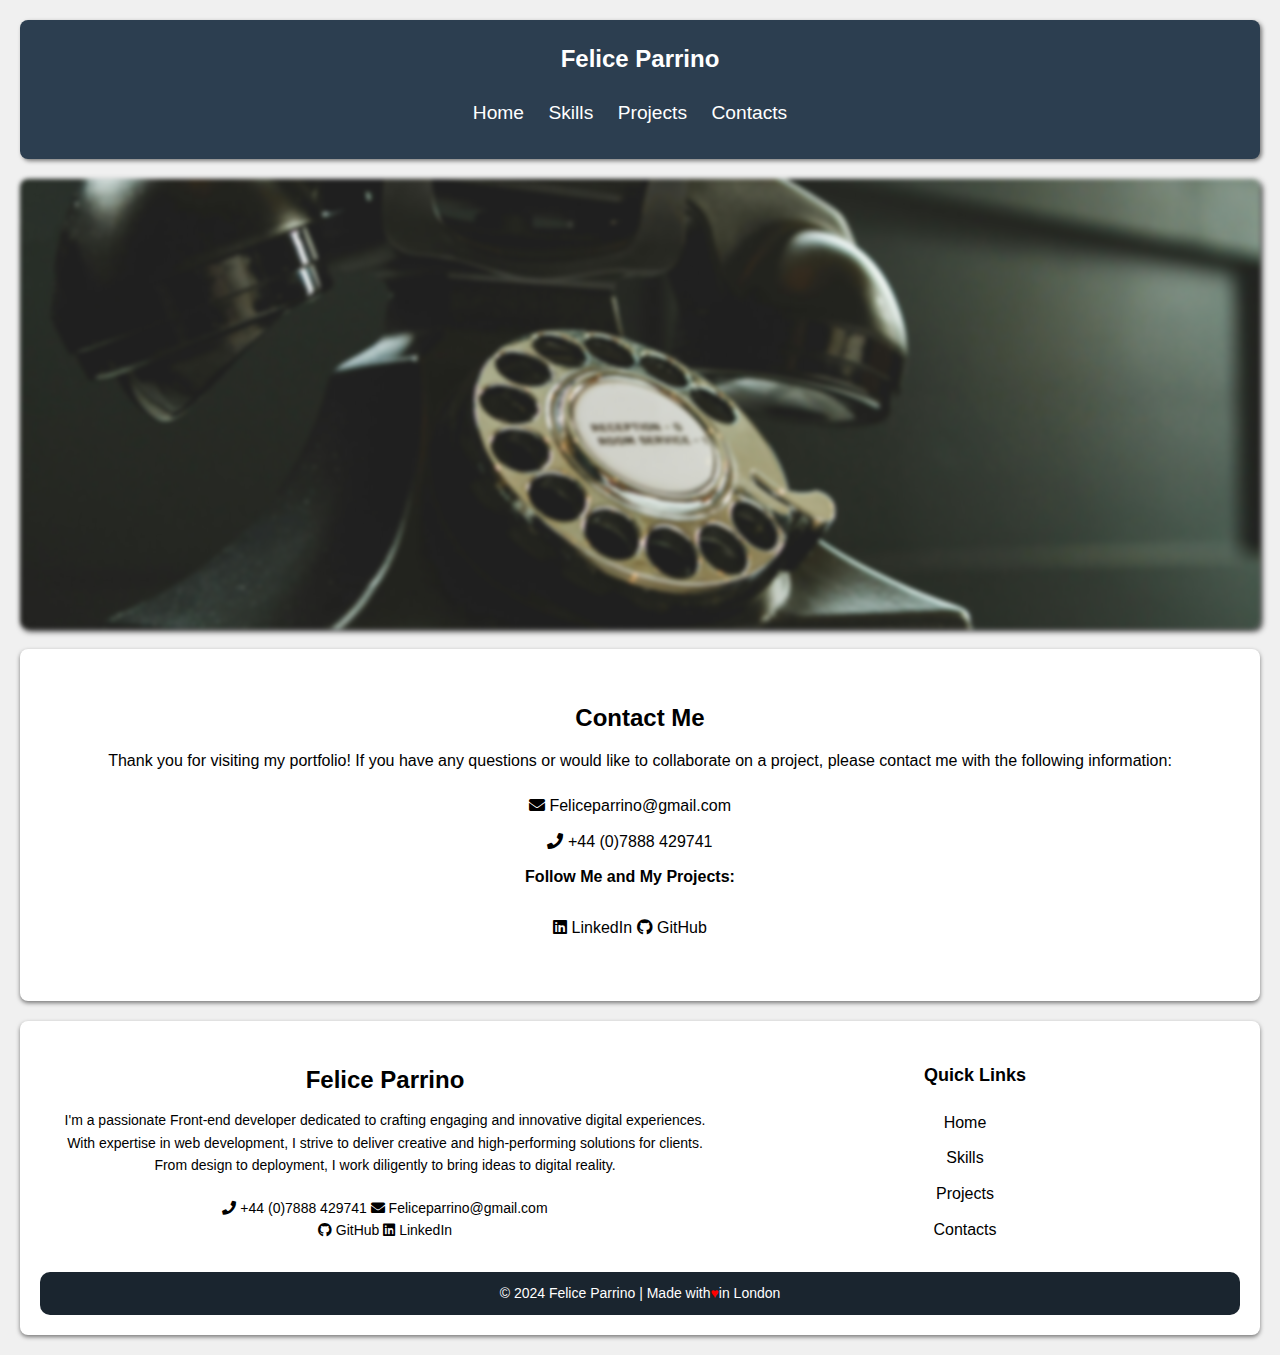
<file: Contacts.html>
<!DOCTYPE html>
<html lang="en">

<head>
    <meta charset="UTF-8">
    <meta http-equiv="X-UA-Compatible" content="IE=edge">
    <meta name="viewport" content="width=device-width, initial-scale=1.0">
    <title>Contacts - Felice Parrino</title>
    <link rel="stylesheet" href="https://cdnjs.cloudflare.com/ajax/libs/font-awesome/5.15.4/css/all.min.css">
    <link rel="stylesheet" href="CSS/Style.css">
    <link rel="stylesheet" href="CSS/Contacts.css">
    
</head>

<header>
    <nav>
      <h2 id="logo">Felice Parrino</h2>
      <ul class="navigation-items">
        <li class="navigation-item"><a href="index.html">Home</a></li>
        <li class="navigation-item"><a href="index.html#skills">Skills</a></li>
        <li class="navigation-item"><a href="index.html#projects">Projects</a></li>
        <li class="navigation-item"><a href="Contacts.html">Contacts</a></li>
      </ul>
    </nav>
</header>

<body>


    <div class="image-card" style="background-image: url('images/contacts-img2.jpg');">
      <div class="content-img">
        <h1></h1>
      </div>
    </div>

    <div class="contact-card">
        <h1>Contact Me</h1>
        <p>Thank you for visiting my portfolio! If you have any questions or would like to collaborate on a project, please contact me with the following information:</p>

        <ul>
            <li><strong><i class="fas fa-envelope"></i></strong> <a href="mailto:feliceparrino@gmail.com">Feliceparrino@gmail.com</a></li>
            <li><strong><i class="fas fa-phone"></i></strong> <a href="tel:=+447888429741">+44 (0)7888 429741</a></li>

            <li><strong>Follow Me and My Projects:</strong>
                    <br>
                    <br>
                    <a href="https://www.linkedin.com/in/tuo-profilo/" target="_blank"><i class="fab fa-linkedin"></i> LinkedIn</a>
                    <a href="https://github.com/tuo-profilo" target="_blank"><i class="fab fa-github"></i> GitHub</a>
            </li>
        </ul>
    </div>
</body>
    
    <footer>
        <div class="footer-content">
            <div class="footer-section about">
                <h1 class="logo-text">Felice Parrino</h1>
                <p>
                    I'm a passionate Front-end developer dedicated to crafting engaging and innovative digital experiences. With expertise in web development, I strive to deliver creative and high-performing solutions for clients. From design to deployment, I work diligently to bring ideas to digital reality.
                </p>
                <div class="contact">
                    <span><a href="tel:+447888429741"><i class="fas fa-phone"></i> +44 (0)7888 429741</a></span>
                    <span><a href="mailto:feliceparrino@gmail.com"><i class="fas fa-envelope"></i> Feliceparrino@gmail.com</a></span>
                </div>
                <div class="socials">
                    <a href="https://github.com/FeliceParrino"><i class="fab fa-github"></i> GitHub</a>
                    <a href="https://www.linkedin.com/in/felice-parrino-b43940259/"><i class="fab fa-linkedin"></i> LinkedIn</a>
                    
                </div>
            </div>
            <div class="footer-section links">
                <h2>Quick Links</h2>
                <ul>
                    <li><a href="index.html">Home</a></li>
                    <li><a href="index.html#skills">Skills</a></li>
                    <li><a href="index.html#projects">Projects</a></li>
                    <li><a href="Contacts.html">Contacts</a></li>
                </ul>
            </div>
            
        </div>
        <div class="footer-bottom">
            &copy; 2024 Felice Parrino | Made with  <span class="heart"> ♥ </span>  in London 
        </div>
    </footer>
    

    <script src="Contacts.js"></script>



</html>
</file>
<file: CSS/Contacts.css>
/* Stili CSS specifici per la pagina contatti */
/* Aggiungi qui i tuoi stili personalizzati */
        body {
            font-family: Arial, sans-serif;
            background-color: #f0f0f0;
            color: black;
            margin: 20px;
            padding: 0;
            box-sizing: border-box;
        }


        @media (min-width: 1200px) {
            img {
                max-width: 65%;
                max-height: auto;/* Imposta la larghezza massima dell'immagine all'80% */
            }
        }

        header {
            background-color: #2c3e50;
            color: #fff;
            padding: 20px;
            margin-bottom: 20px;
            text-align: center;
            border-radius: 8px;
            box-shadow: 2px 2px 4px rgba(0, 0, 0, 0.5);
        }

        h1 {
            color: black;
            margin-bottom: 10px;
            font-size: 24px
        }

         ul {
            list-style: none;
            padding: 0;
            margin-top: 20px;
        }

        ul li {
            margin-bottom: 10px;
    
            margin-right: 20px;
        }

        a {
            color: black;
            text-decoration: none;
        }

        a:hover {
            color: #e74c3c;
            text-decoration: underline;
        }

        nav ul li a {
            color: #fff;
            font-size: 1.2rem;
            transition: color 0.3s ease;
        }

        main {
            padding: 20px;
        }
        

        footer {
            padding: 20px;
            background-color: #fff;
            color: black;
            font-size: 14px;
            border-radius: 8px;
            box-shadow: 0 2px 4px rgba(0, 0, 0, 0.5);
        }

        .contact-card {
            text-align: center;
            padding: 50px;
            margin-bottom: 20px;
            background-color: #fff;
            border-radius: 8px;
            box-shadow: 0 2px 4px rgba(0, 0, 0, 0.5);
        }
        
        .image-card {
            position: relative;
            max-width: 100%;
            height: 400px;
            background: url('images/contacts-img2.jpg') no-repeat center center;
            background-size: cover;
            filter: blur(2px);
            text-align: center;
            padding: 25px;
            margin-bottom: 20px;
            border-radius: 8px;
            box-shadow: 2px 2px 4px rgba(0, 0, 0, 0.9);
        }

        .content-img h1 {
            position: absolute;
            top: 50%;
            left: 50%;
            transform: translate(-50%, -50%);
            color: white;
            font-size: x-large;
            text-shadow: 2px 2px 4px rgba(0, 0, 0, 0.0);
        }
</file>
<file: CSS/Style.css>
/* Reset dei margini e padding */
* {
    margin: 0;
    padding: 0;
    
}

html {
    scroll-behavior: smooth;
  }

/* Font personalizzato per il corpo del testo */
body {
    font-family: Arial, sans-serif;
    font-size: 16px;
    line-height: 1.6;
    margin: 20px;
    padding: 0;
    box-sizing: border-box;
    background-color: #f0f0f0;
    color: black;
}

/* Stile dell'intestazione */
header {
    background-color: #2c3e50;
    color: #fff;
    padding: 20px;
    margin-bottom: 20px;
    text-align: center;
    border-radius: 8px;
    box-shadow: 0 2px 4px rgba(0, 0, 0, 0.5)
}

h1 {
    color: black;
    margin-bottom: 10px;
    font-size: 24px
}

 ul {
    list-style: none;
    padding: 0;
    margin-top: 20px;
}

ul li {
    margin-bottom: 10px;
    margin-right: 20px;
}

a {
    color: black;
    text-decoration: none;
}

a:hover {
    color: #e74c3c;
    text-decoration: underline;
}

/* Stile del titolo dell'intestazione */
header h1 {
    font-size: 2.5rem;
}

/* Stile della navigazione */
nav ul {
    list-style: none;
    margin-top: 20px;
}

nav ul li {
    display: inline-block;
    margin-right: 20px;
}

nav ul li a {
    text-decoration: none;
    color: #fff;
    font-size: 1.2rem;
    transition: color 0.3s ease;
}

nav ul li a:hover {

    color: #e74c3c;
    text-decoration: none;
}

/* Stile delle sezioni */
section {
    background-color: #fff;
    padding: 40px;
    margin: 20px 0;
    border-radius: 5px;
    box-shadow: 0 2px 5px rgba(0, 0, 0, 0.1);
}

section h2 {
    font-size: 2rem;
    margin-bottom: 20px;
}

section p {
    font-size: 1.1rem;
    line-height: 1.8;
}

/* Stili CSS per il footer */

footer {
    padding: 20px;
    text-align: center;
    background-color: #fff;
    color: black;
    font-size: 14px;
    border-radius: 8px;
    box-shadow: 0 2px 4px rgba(0, 0, 0, 0.5)
}

.welcome-video {
    position: relative; /* Permette posizionamento assoluto del contenuto */
    height: 50vh; /* Altezza dell'intera visuale */
    overflow: hidden; /* Nasconde gli elementi fuori dalla sezione */
    border-radius: 8px;
    max-width: 100%;
    max-height: 400px;
    box-shadow: 0 2px 4px rgba(0, 0, 0, 0.4)
}

.background-video {
    position: absolute; /* Permette di riempire tutta la sezione */
    top: 0;
    left: 0;
    width: 100%;
    height: 100%;
    object-fit: cover; /* Adatta il video all'intera sezione */
    z-index: -1; /* Mantiene il video sotto il contenuto */
}

#home {
    text-align: center; /* Centra il testo all'interno della sezione Home */
    box-shadow: 0 2px 4px rgba(0, 0, 0, 0.5)
}


#home img {
    width: 25%; /* Imposta la larghezza dell'immagine al 50% della larghezza della sezione Home */
    margin: 0 auto; /* Imposta il margine laterale automatico per centrare l'immagine */
}

#home p {
    display: flex;
    align-items: center;
    justify-content: center;
}

.home-title{
    display: flex;
    align-items: center;
    justify-content: center;
}

#about {
   text-align: center;
   box-shadow: 0 2px 4px rgba(0, 0, 0, 0.5)
}

.about-content {
    flex: 1;
    padding: 0 20px;
    
}

.about-title {
    font-size: 2rem;
    color: black;
    text-align: center;
    margin-bottom: 20px;
}

.about-content p {
    font-size: 1.1rem;
    line-height: 1.6;
    color: black;
    text-align: justify;
}

.about-image {
    flex: 1;
    text-align: center;
}

.about-image img {
    max-width: 25%;
    border-radius: 5px;
    box-shadow: 0 0 10px rgba(0, 0, 0, 0.1);
    transition: transform 0.3s ease;
}

.about-image img:hover {
    transform: scale(1.1);
}

#skills{
    box-shadow: 0 2px 4px rgba(0, 0, 0, 0.5)
}

.skills-title{
    text-align: center;
}

#skills-container {
    display: flex;
    width: 100%;
    justify-content: space-between;
    flex-wrap: wrap;
  }
  
  #skills-container > * {
    font-size: 2em;
    width: 2em;
    margin-top: var(--spacing-1);
  }

#projects{
    box-shadow: 0 2px 4px rgba(0, 0, 0, 0.5);
    text-align: center;
}

.project-title{
    display: flex;
    align-items: center;
    justify-content: center;
}

.project-images {
    display: flex;
    justify-content: space-between;
}

.project-images img {
    width: calc(33.33% - 10px); /* Calcola la larghezza in base alla dimensione della finestra del browser */
    border-radius: 8px;
}

#info-container {
    background-color: #fff;
    padding: 20px;
    margin-bottom: 20px;
    text-align: center;
    border-radius: 8px;
    box-shadow: 0 2px 4px rgba(0, 0, 0, 0.5)
}

.footer-content {
    display: flex;
    flex-wrap: wrap;
}

.footer-section {
    flex: 1;
    margin-right: 20px;
}

.footer-section h2 {
    font-size: 18px;
    margin-bottom: 20px;
}

.footer-section.about {
    max-width: fit-content;
    padding-top: 20px;
    padding-left: 20px;
    flex-basis: 300px;
}

.footer-section.about p {
    margin-bottom: 20px;
}

.footer-bottom {
    display: flex; 
    justify-content: center;
    align-items: center;
    color: #fff;
    background-color: #1a252f;
    padding: 10px 0;
    border-radius: 10px;
}

.footer-bottom p {
    margin: 0;
    font-size: 14px;
}

/* Stili CSS per la sezione dei link nel footer */
.footer-section.links {
    text-align: center;
    padding: 20px;
    flex-basis: 100px; /* Larghezza della sezione dei link */
}

.footer-section.links h2 {
    font-size: 18px; /* Dimensione del titolo "Links Utili" */
    margin-bottom: 20px; /* Spazio inferiore del titolo */
}

.footer-section.links ul {
    list-style: none; /* Rimuove i punti di elenco */
    padding: 0; /* Rimuove il padding predefinito */
}

.footer-section.links li {
    margin-bottom: 10px; /* Spazio tra i singoli link */
}

.footer-section.links a {
    text-decoration: none; /* Rimuove il sottolineato dai link */
    color: black; /* Colore del testo dei link */
    font-size: 16px; /* Dimensione del testo dei link */
}

.footer-section.links a:hover {
    color: #e74c3c; /* Cambia il colore del testo dei link al passaggio del mouse */
}

.heart {
    color: red;
  }

@media only screen and (max-width: 600px) {
    .about-me-container {
      flex-direction: column;
    }
  }
</file>
